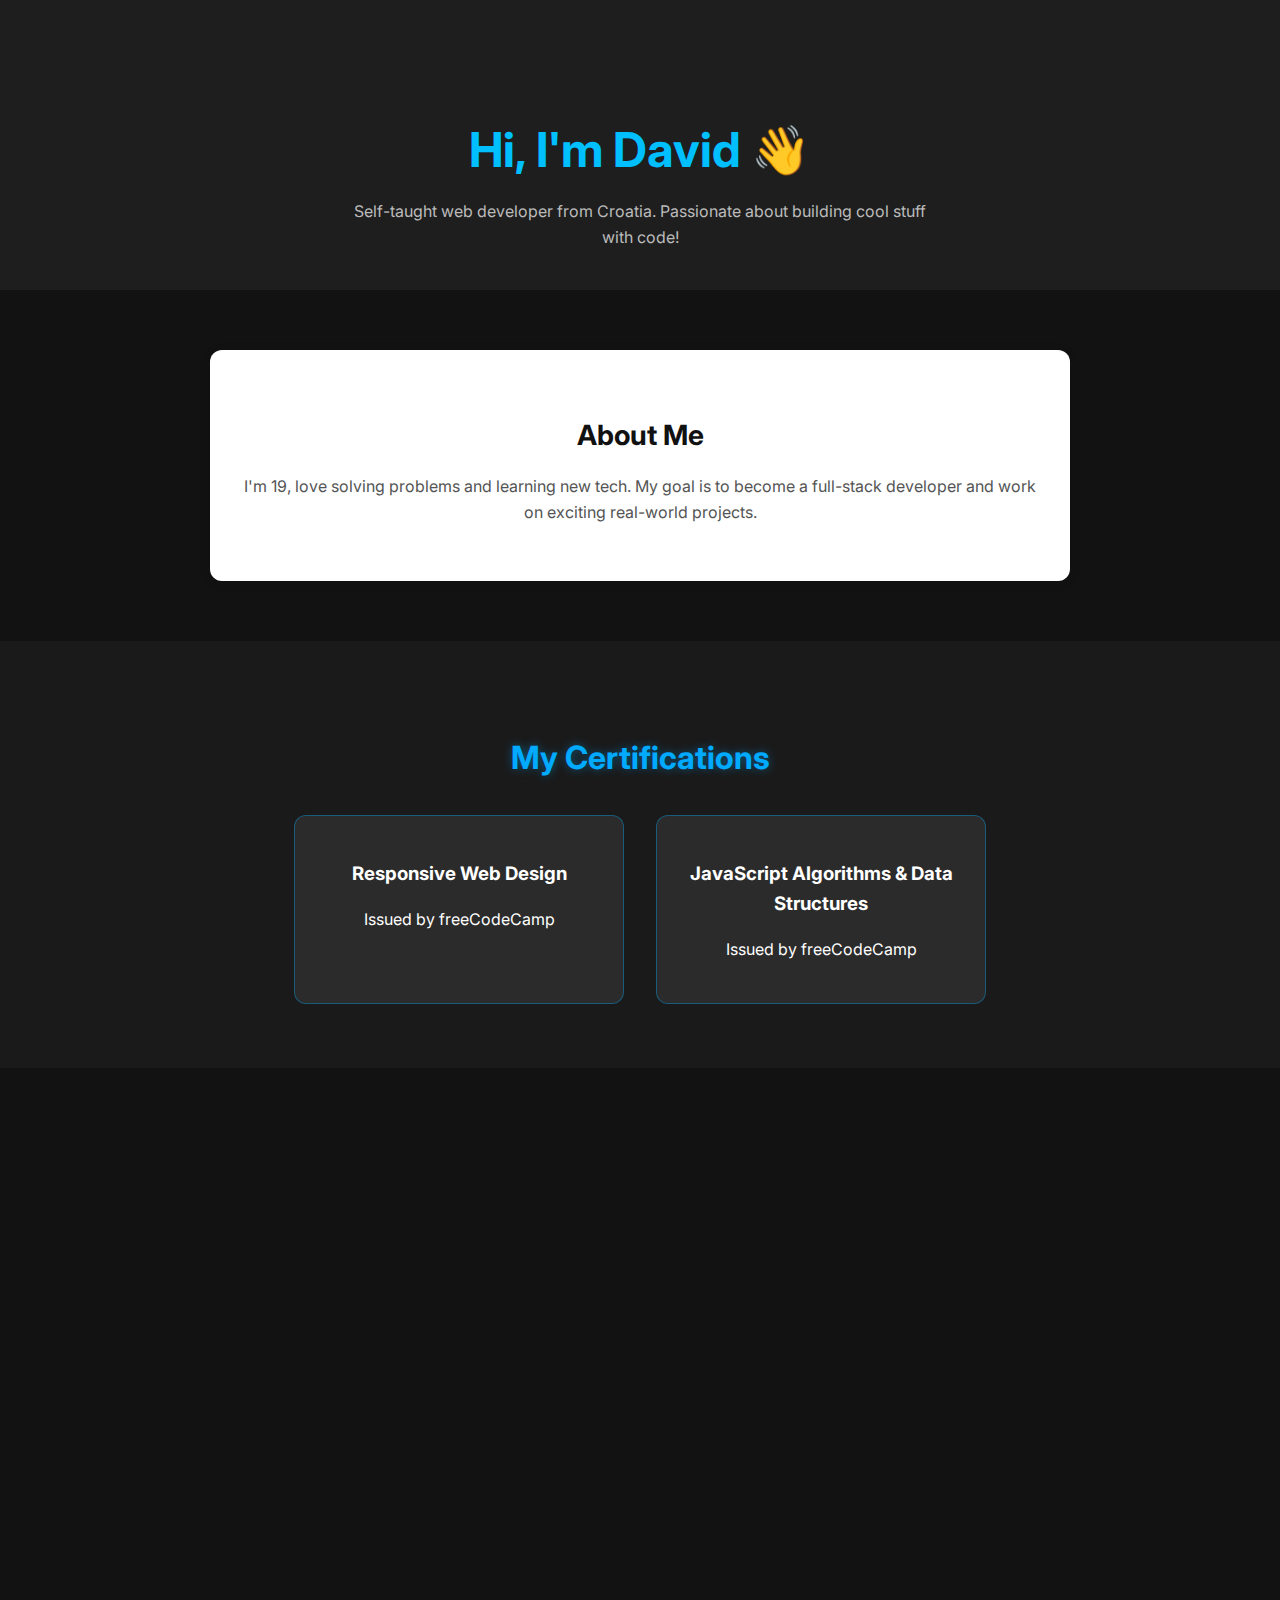
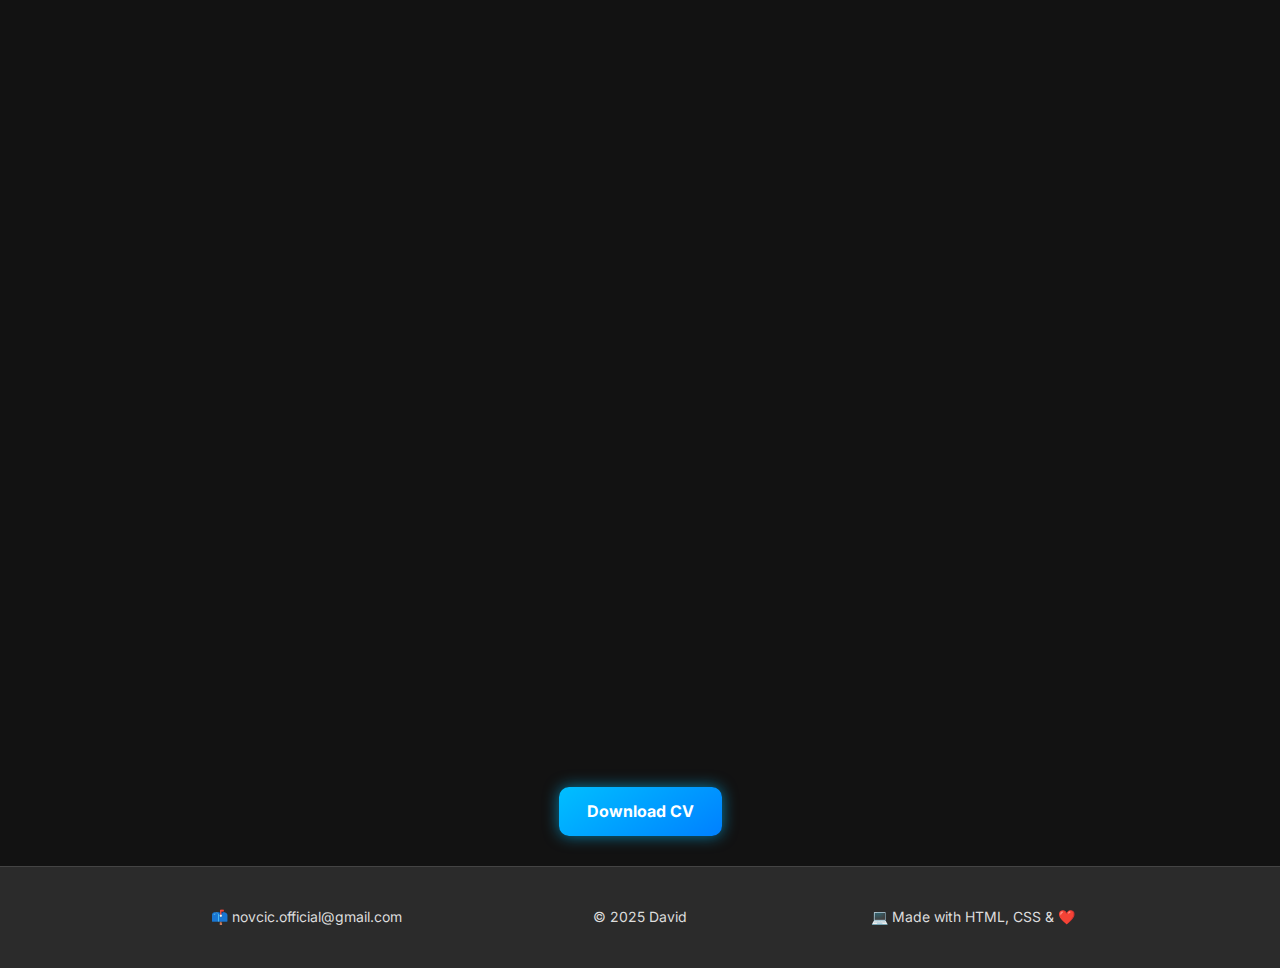
<file: index.html>
<!DOCTYPE html>
<html lang="en">
<head>
  <meta charset="UTF-8" />
  <title>David | Portfolio</title>
  <link rel="stylesheet" href="style.css" />
  <meta name="viewport" content="width=device-width, initial-scale=1.0" />
  <link href="https://fonts.googleapis.com/css2?family=Inter:wght@400;600&display=swap" rel="stylesheet" />
</head>
<body>

  <header class="hero">
    <h1>Hi, I'm David 👋</h1>
    <p>Self-taught web developer from Croatia. Passionate about building cool stuff with code!</p>
  </header>

  <section class="about reveal">
    <h2>About Me</h2>
    <p>I'm 19, love solving problems and learning new tech. My goal is to become a full-stack developer and work on exciting real-world projects.</p>
  </section>


  <section class="certificates" id="certificates">
  <h2>My Certifications</h2>
  <div class="certificate-grid">
    <a href="https://www.freecodecamp.org/certification/xgltndavid/responsive-web-design" target="_blank" class="certificate-card">
      <h3>Responsive Web Design</h3>
      <p>Issued by freeCodeCamp</p>
    </a>
    <a href="https://www.freecodecamp.org/certification/xgltndavid/javascript-algorithms-and-data-structures-v8" target="_blank" class="certificate-card">
      <h3>JavaScript Algorithms & Data Structures</h3>
      <p>Issued by freeCodeCamp</p>
    </a>
  </div>
</section>


  <section class="skills reveal">
    <h2>Skills</h2>
    <ul>
      <li>✅ HTML5</li>
      <li>✅ CSS3</li>
      <li>✅ JavaScript (in progress)</li>
    </ul>
  </section>

  <section class="projects reveal">
    <h2>My Projects</h2>

    <div class="project">
      <h3>Dark Theme Shop</h3>
      <p>Modern dark shop template with simple layout and product cards.</p>
      <a href="./shop/index.html" target="_blank">View Project</a>
    </div>

    <div class="project">
      <h3>Login Form</h3>
      <p>Clean and styled login page with validation.</p>
      <a href="./login/index.html" target="_blank">View Project</a>
    </div>

    <div class="project">
      <h3>Calculator App</h3>
      <p>Basic calculator with JavaScript functionality and mobile-style display.</p>
      <a href="./calculator/index.html" target="_blank">View Project</a>
    </div>

<div class="project">
  <h3>Webshop</h3>
  <p>Modern webshop with animations and responsive design.</p>
  <a href="./webshop/index.html" target="_blank">View Project</a>
</div>

    
  </section>

  <section class="contact reveal">
    <h2>Contact</h2>
    <p>If you'd like to work together or just say hi, feel free to <a href="mailto:novcic.official@gmail.com">email me</a>.</p>
  </section>

<div class="button-wrapper">
  <a href="David_Novak_CV_FINAL.pdf" class="btn" download>Download CV</a>
</div>


  <footer class="footer">
    <div class="footer-content">
      <div class="footer-left">
        <p>📫 novcic.official@gmail.com</p>
      </div>
      <div class="footer-center">
        <p>&copy; 2025 David</p>
      </div>
      <div class="footer-right">
        <p>💻 Made with HTML, CSS & ❤️</p>
      </div>
    </div>
  </footer>

  <button id="scrollTopBtn" title="Go to top">⬆</button>
  <script src="script.js"></script>
</body>
</html>
</file>
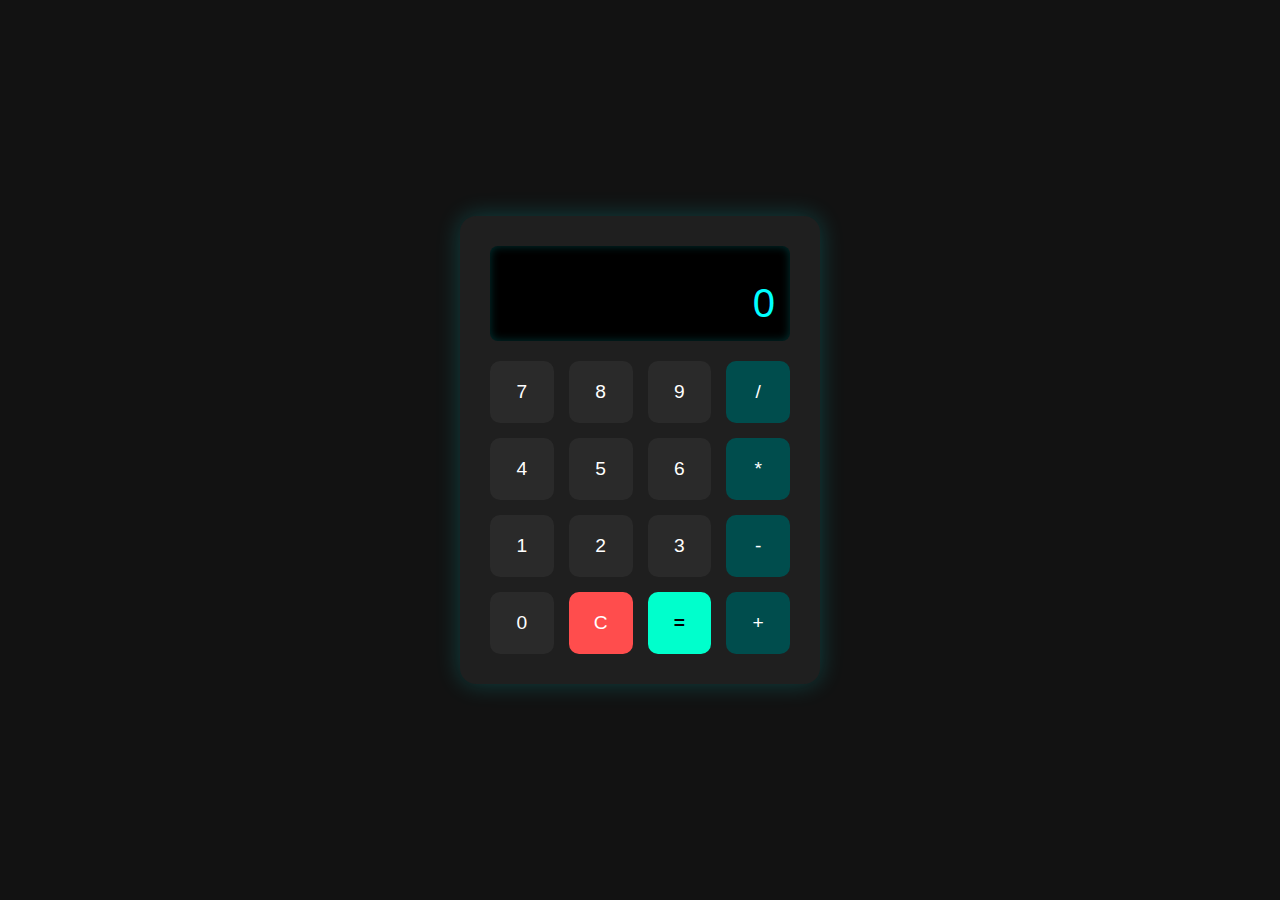
<file: calculator/index.html>
<!DOCTYPE html>
<html lang="en">
<head>
  <meta charset="UTF-8">
  <title>Calculator</title>
  <link rel="stylesheet" href="style.css">
  <meta name="viewport" content="width=device-width, initial-scale=1.0">
</head>
<body>
  <div class="calculator">
    <div class="display">
      <div id="previous" class="previous-display"></div>
      <div id="current" class="current-display">0</div>
    </div>
    <div class="buttons">
      <button class="btn" data-value="7">7</button>
      <button class="btn" data-value="8">8</button>
      <button class="btn" data-value="9">9</button>
      <button class="btn operator" data-value="/">/</button>

      <button class="btn" data-value="4">4</button>
      <button class="btn" data-value="5">5</button>
      <button class="btn" data-value="6">6</button>
      <button class="btn operator" data-value="*">*</button>

      <button class="btn" data-value="1">1</button>
      <button class="btn" data-value="2">2</button>
      <button class="btn" data-value="3">3</button>
      <button class="btn operator" data-value="-">-</button>

      <button class="btn" data-value="0">0</button>
      <button class="btn clear" data-value="C">C</button>
      <button class="btn equal" data-value="=">=</button>
      <button class="btn operator" data-value="+">+</button>
    </div>
  </div>

  <script src="script.js"></script>
</body>
</html>
</file>
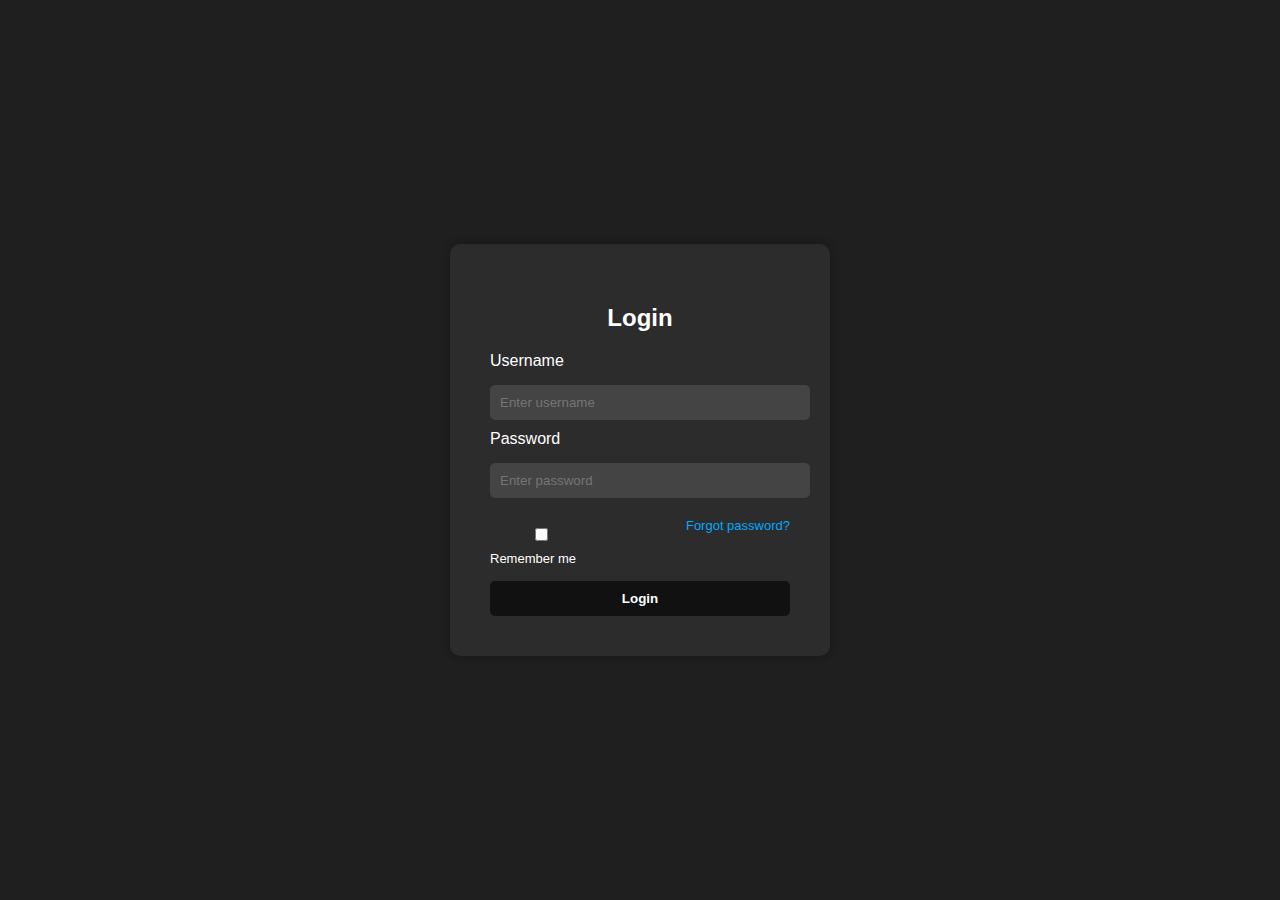
<file: login/index.html>
<!DOCTYPE html>
<html lang="en">
<head>
  <meta charset="UTF-8">
  <title>Login Form</title>
  <link rel="stylesheet" href="style.css">
  <meta name="viewport" content="width=device-width, initial-scale=1.0">
</head>
<body>

  <form class="login-form">
    <h2>Login</h2>

    <label for="username">Username</label>
    <input type="text" id="username" placeholder="Enter username" required>

    <label for="password">Password</label>
    <input type="password" id="password" placeholder="Enter password" required>

    <div class="form-options">
      <label><input type="checkbox"> Remember me</label>
      <a href="#">Forgot password?</a>
    </div>

    <button type="submit">Login</button>
  </form>

</body>
</html>
</file>
<file: style.css>
body {
  margin: 0;
  padding: 0;
  font-family: 'Inter', sans-serif;
  background-color: #121212;
  color: #e0e0e0;
  line-height: 1.6;
}

/* HERO */
.hero {
  text-align: center;
  padding: 80px 20px 40px;
  background-color: #1e1e1e;
}

.hero h1 {
  font-size: 3rem;
  color: #00bfff;
  margin-bottom: 10px;
}

.hero p {
  max-width: 600px;
  margin: 0 auto;
  color: #bbb;
}

/* ABOUT – BIJELA KARTICA */
.about {
  max-width: 800px;
  margin: 60px auto;
  padding: 40px 30px;
  background-color: #ffffff;
  border-radius: 12px;
  box-shadow: 0 2px 12px rgba(0, 0, 0, 0.1);
  text-align: center;
  color: #333;
}

.about h2 {
  font-size: 28px;
  margin-bottom: 15px;
  color: #111;
}

.about p {
  font-size: 16px;
  color: #555;
  line-height: 1.6;
}

/* SKILLS */
.skills {
  max-width: 800px;
  margin: 40px auto;
  padding: 0 20px;
  text-align: center;
}

.skills h2 {
  font-size: 24px;
  margin-bottom: 15px;
  color: #00bfff;
}

.skills ul {
  list-style: none;
  padding: 0;
}

.skills li {
  margin: 8px 0;
  font-size: 16px;
  color: #ccc;
}

/* PROJECTS */
.projects {
  max-width: 1000px;
  margin: 60px auto;
  padding: 0 20px;
  text-align: center;
}

.projects h2 {
  font-size: 28px;
  margin-bottom: 20px;
  color: #00bfff;
}

.project {
  background-color: #1f1f1f;
  margin: 20px auto;
  padding: 20px;
  border-radius: 12px;
  max-width: 700px;
  box-shadow: 0 0 15px rgba(0, 191, 255, 0.1);
  transition: transform 0.3s ease, box-shadow 0.3s ease;
}

.project:hover {
  transform: translateY(-8px);
  box-shadow: 0 0 25px rgba(0, 191, 255, 0.3);
}

.project h3 {
  margin-top: 0;
  color: #00bfff;
}

.project p {
  color: #bbb;
}

.project a {
  display: inline-block;
  margin-top: 10px;
  padding: 10px 18px;
  background-color: #00bfff;
  color: #000;
  text-decoration: none;
  border-radius: 5px;
  font-weight: 600;
  transition: background 0.3s;
}

.project a:hover {
  background-color: #009ee0;
}

/* CONTACT */
.contact {
  max-width: 700px;
  margin: 60px auto;
  padding: 0 20px;
  text-align: center;
}

.contact h2 {
  font-size: 26px;
  margin-bottom: 15px;
  color: #00bfff;
}

.contact a {
  color: #00bfff;
  text-decoration: none;
  font-weight: 600;
}

.contact a:hover {
  text-decoration: underline;
}

/* FOOTER */
.footer {
  background-color: #2b2b2b;
  padding: 20px 10px;
  border-top: 1px solid #444;
  font-size: 14px;
  color: #ddd;
}

.footer-content {
  display: flex;
  flex-wrap: wrap;
  justify-content: space-between;
  align-items: center;
  max-width: 1000px;
  margin: 0 auto;
  text-align: center;
}

.footer-left,
.footer-center,
.footer-right {
  flex: 1 1 300px;
  padding: 5px 10px;
}


.reveal {
  opacity: 0;
  transform: translateY(40px);
  transition: all 0.6s ease;
}

.reveal.visible {
  opacity: 1;
  transform: translateY(0);
}

#scrollTopBtn {
  display: none;
  position: fixed;
  bottom: 40px;
  right: 40px;
  z-index: 99;
  width: 55px;
  height: 55px;
  font-size: 24px;
  background-color: #2b2b2b; /* tamno siva */
  color: #00bfff; /* neon plava strelica */
  border: none;
  border-radius: 50%; /* savršeni krug */
  cursor: pointer;
  box-shadow: 0 0 15px rgba(0, 191, 255, 0.3); /* plavi sjaj */
  transition: all 0.3s ease;
  animation: pulse 2s infinite;

}

#scrollTopBtn:hover {
  background-color: #3c3c3c;
  box-shadow: 0 0 25px rgba(0, 191, 255, 0.5);
  transform: scale(1.05);
}

@keyframes pulse {
  0% { box-shadow: 0 0 10px rgba(0, 191, 255, 0.3); }
  50% { box-shadow: 0 0 20px rgba(0, 191, 255, 0.6); }
  100% { box-shadow: 0 0 10px rgba(0, 191, 255, 0.3); }
}

.certificates {
  padding: 4rem 2rem;
  background-color: #1a1a1a;
  color: white;
  text-align: center;
}

.certificates h2 {
  font-size: 2rem;
  margin-bottom: 2rem;
  color: #00aaff;
  text-shadow: 0 0 10px #00aaff70;
}

.certificate-grid {
  display: flex;
  flex-wrap: wrap;
  justify-content: center;
  gap: 2rem;
}

.certificate-card {
  background-color: #2b2b2b;
  padding: 1.5rem;
  border-radius: 12px;
  width: 280px;
  text-decoration: none;
  color: white;
  border: 1px solid #00aaff60;
  transition: transform 0.3s, box-shadow 0.3s;
}

.certificate-card:hover {
  transform: translateY(-5px);
  box-shadow: 0 0 15px #00aaff70;
}







.button-wrapper {
  display: flex;
  justify-content: center;
  margin-top: 30px;
  margin-bottom: 30px;
}

.btn {
  background: linear-gradient(145deg, #00bfff, #0080ff);
  color: white;
  padding: 12px 28px;
  border: none;
  border-radius: 10px;
  text-decoration: none;
  font-weight: bold;
  box-shadow: 0 0 15px rgba(0, 191, 255, 0.6);
  transition: 0.3s ease;
  display: inline-block;
}

.btn:hover {
  background: #007acc;
  box-shadow: 0 0 25px rgba(0, 191, 255, 0.8);
}






#projects {
  padding: 80px 20px;
  background-color: #111827;
  color: #fff;
  text-align: center;
}

#projects h2 {
  font-size: 2.5rem;
  margin-bottom: 40px;
  color: #3b82f6;
}

.project-grid {
  display: grid;
  grid-template-columns: repeat(auto-fit, minmax(280px, 1fr));
  gap: 20px;
  max-width: 1000px;
  margin: 0 auto;
}

.project-card {
  background-color: #fff;
  color: #000;
  padding: 25px;
  border-radius: 12px;
  box-shadow: 0 5px 15px rgba(0, 0, 0, 0.2);
  transition: all 0.3s ease;
  text-align: center;
}

.project-card:hover {
  transform: translateY(-5px);
  box-shadow: 0 15px 25px rgba(0, 0, 0, 0.3);
}

.project-card h3 {
  font-size: 1.5rem;
  color: #1e3a8a;
  margin-bottom: 10px;
}

.project-card p {
  font-size: 0.95rem;
  margin-bottom: 15px;
}

.project-card a {
  display: inline-block;
  margin: 5px;
  padding: 8px 16px;
  background-color: #1e3a8a;
  color: #fff;
  text-decoration: none;
  border-radius: 6px;
  font-weight: 600;
  transition: background-color 0.3s ease;
}

.project-card a:hover {
  background-color: #2563eb;
}
</file>
<file: calculator/style.css>
body {
  background-color: #121212;
  display: flex;
  justify-content: center;
  align-items: center;
  height: 100vh;
  margin: 0;
  font-family: 'Segoe UI', sans-serif;
}

.calculator {
  background-color: #1f1f1f;
  padding: 30px;
  border-radius: 16px;
  box-shadow: 0 0 25px rgba(0, 255, 255, 0.2);
  width: 300px;
}

.display {
  background-color: #000;
  padding: 15px;
  border-radius: 8px;
  margin-bottom: 20px;
  box-shadow: inset 0 0 10px rgba(0, 255, 255, 0.2);
}

.previous-display {
  font-size: 1em;
  color: #888;
  text-align: right;
  min-height: 20px;
}

.current-display {
  font-size: 2.5em;
  color: #00ffff;
  text-align: right;
}

.buttons {
  display: grid;
  grid-template-columns: repeat(4, 1fr);
  gap: 15px;
}

.btn {
  padding: 20px;
  font-size: 1.2em;
  background-color: #2a2a2a;
  color: #fff;
  border: none;
  border-radius: 10px;
  cursor: pointer;
  transition: background 0.3s;
}

.btn:hover {
  background-color: #00ffff;
  color: #000;
}

.operator {
  background-color: #004d4d;
}

.operator:hover {
  background-color: #00b3b3;
}

.equal {
  background-color: #00ffcc;
  color: #000;
  font-weight: bold;
}

.equal:hover {
  background-color: #00ccaa;
}

.clear {
  background-color: #ff4d4d;
}

.clear:hover {
  background-color: #ff1a1a;
}
</file>
<file: login/style.css>
body {
  background-color: #1f1f1f;
  font-family: Arial, sans-serif;
  display: flex;
  justify-content: center;
  align-items: center;
  height: 100vh;
  margin: 0;
}

.login-form {
  background-color: #2c2c2c;
  padding: 40px;
  border-radius: 10px;
  width: 300px;
  box-shadow: 0 0 10px rgba(0,0,0,0.3);
  color: white;
}

.login-form h2 {
  text-align: center;
  margin-bottom: 20px;
}

.login-form label {
  display: block;
  margin-bottom: 5px;
}

.login-form input {
  width: 100%;
  padding: 10px;
  margin: 10px 0;
  border: none;
  border-radius: 5px;
  background-color: #444;
  color: white;
}

.login-form button {
  width: 100%;
  padding: 10px;
  background-color: #111;
  color: white;
  border: none;
  border-radius: 5px;
  cursor: pointer;
  font-weight: bold;
}

.form-options {
  display: flex;
  justify-content: space-between;
  font-size: 13px;
  margin: 10px 0;
}

.form-options a {
  color: #00aaff;
  text-decoration: none;
}

.form-options a:hover {
  text-decoration: underline;
}
</file>
